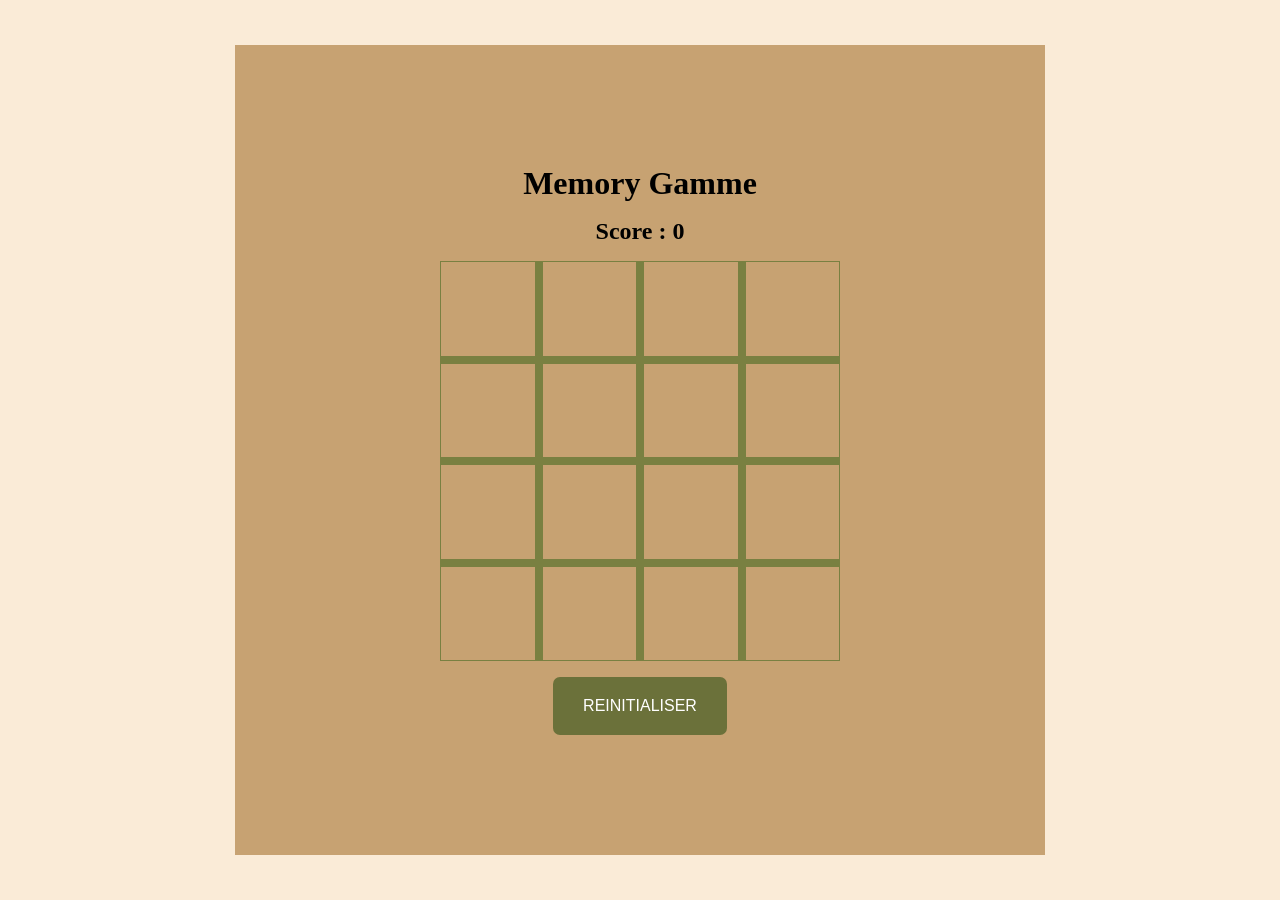
<file: index.html>
<!DOCTYPE html>
<html lang="en">

<head>
    <meta charset="UTF-8">
    <meta name="viewport" content="width=device-width, initial-scale=1.0">
    <title>brief4</title>
    <link rel="stylesheet" href="style.css">
</head>

<body>
    <div class="container">
        <h1>Memory Gamme</h1>
        <h2>Score : <span id="score">0</span></h2>
        <div class="cards"></div>
        <button class="reset-btn" onclick="window.location.reload()">reinitialiser</button>
    </div>


    <script src="script.js"></script>
</body>

</html>
</file>
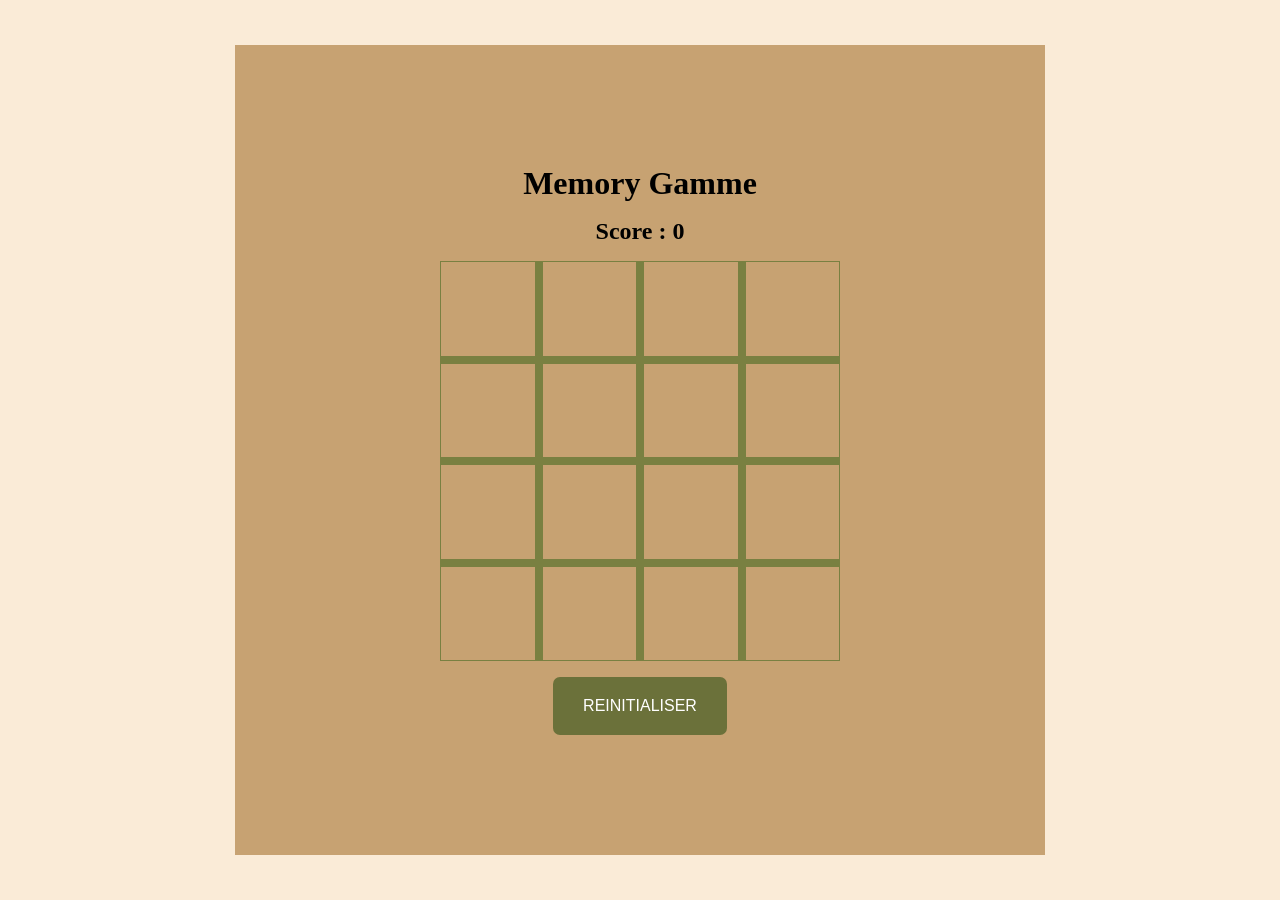
<file: partie1/index.html>
<!DOCTYPE html>
<html lang="en">

<head>
    <meta charset="UTF-8">
    <meta name="viewport" content="width=device-width, initial-scale=1.0">
    <title>Memory Gamme</title>
    <link rel="stylesheet" href="style.css">
</head>

<body>
    <div class="container">
        <h1>Memory Gamme</h1>
        <h2>Score : <span id="score">0</span></h2>
        <div class="cards"></div>
        <button class="reset-btn" onclick="window.location.reload()">reinitialiser</button>
    </div>


    <script src="script.js"></script>
</body>

</html>
</file>
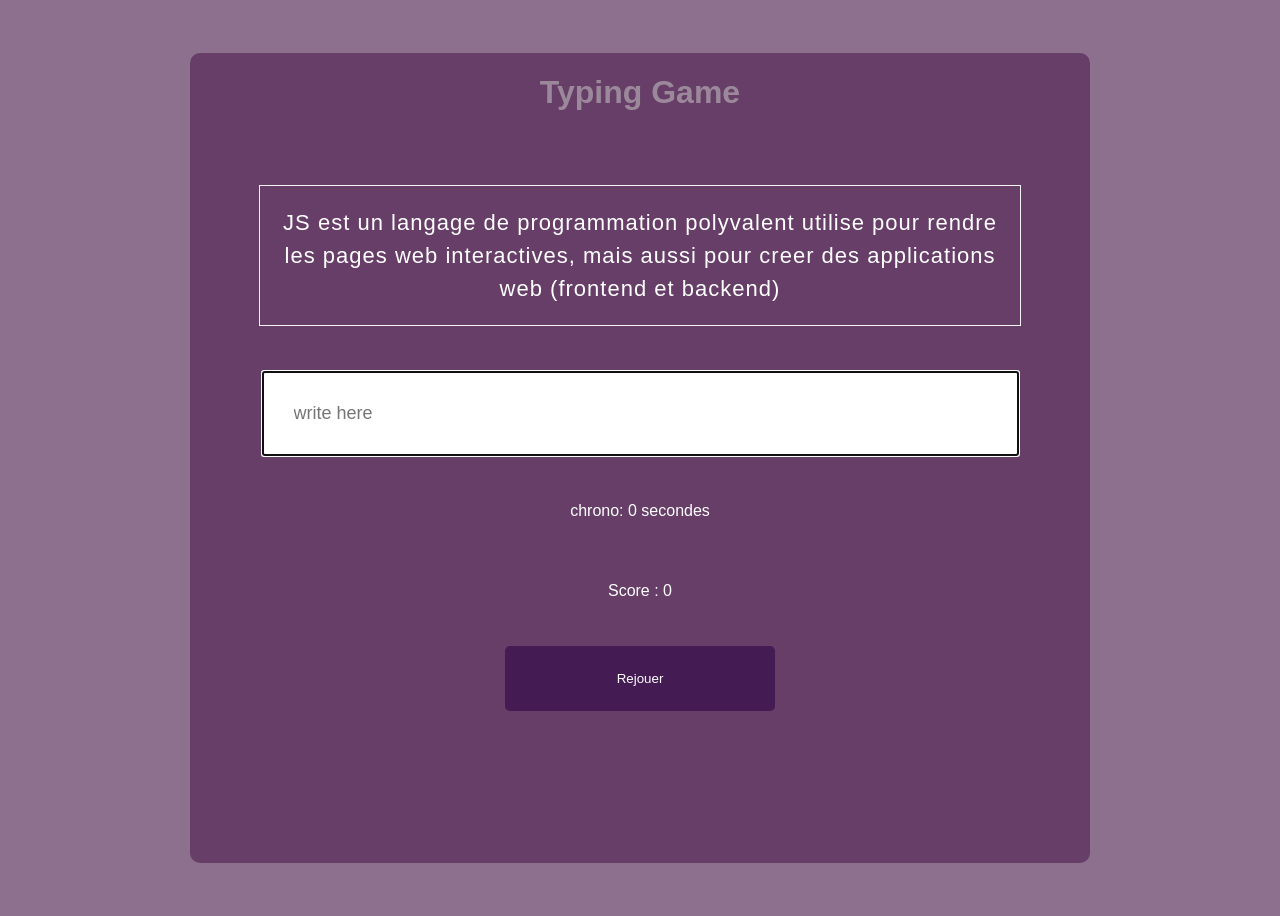
<file: partie2/index.html>
<!DOCTYPE html>
<html lang="fr">
<head>
  <meta charset="UTF-8" />
  <meta name="viewport" content="width=device-width, initial-scale=1.0" />
  <title>Typing Test</title>
  <link rel="stylesheet" href="style.css" />
</head>
<body>
  <div class="container">
    <h1>Typing Game</h1>
    <p id="textpara"></p>

    <input type="text" id="input" placeholder="write here" autocomplete="off" autofocus/>

    <p>chrono: <span id="timer">0</span> secondes</p>
    <p>Score : <span id="score">0</span></p>
    <button id="restart" onclick="window.location.reload()">Rejouer</button>

  </div>

  <script src="script.js"></script>
</body>
</html>
</file>
<file: style.css>
* {
    margin: 0;
    padding: 0;
    box-sizing: border-box;
}

body {
    display: flex;
    justify-content: center;
    height: 100vh;
    align-items: center;
    background-color: antiquewhite;

}

.container {
    height: 90vh;
    width: 90vh;
    background-color: rgb(199, 162, 114);
    gap: 10px;
    display: flex;
    flex-direction: column;
    justify-content: center;
    align-items: center;
    gap: 16px;
}

.reset-btn {
    text-transform: uppercase;
    font-size: 16px;
    color: white;
    padding: 20px 30px;
    border: none;
    border-radius: 7px;
    background-color: rgb(107, 113, 58);
    cursor: pointer;
}



.cards {
    background-color: rgb(121, 128, 65);
    border: 1px solid none;
    width: 400px;
    height: 400px;
    display: grid;
    gap: 6px;
    grid-template-columns: repeat(4,1fr);
    transform-style: preserve-3d;
    perspective: 500px;
    
}
/***styling cardi le div de card dans cards (js)**/
.cardi{
    display: flex;
    justify-content: center;
    align-items: center;
    font-size: 40px;
    background-color: aliceblue;
    position: relative;
    transition: 0.25s;
}
.cardi::after{
    content: '';
    position: absolute;
    inset: 0;
    background-color: rgb(199, 162, 114);
    border: 1px solid rgb(121, 128, 65);
    transform: rotateY(0deg);
    backface-visibility: hidden;
    transition: 0.25s;
}
.cardiOpen:after ,
.cardiMatch:after
{
    transform: rotateY(180deg);
}
.cardi .cardiOpen{
    transform: rotateY(0deg);
}
</file>
<file: partie1/style.css>
* {
    margin: 0;
    padding: 0;
    box-sizing: border-box;
}

body {
    display: flex;
    justify-content: center;
    height: 100vh;
    align-items: center;
    background-color: antiquewhite;

}

.container {
    height: 90vh;
    width: 90vh;
    background-color: rgb(199, 162, 114);
    gap: 10px;
    display: flex;
    flex-direction: column;
    justify-content: center;
    align-items: center;
    gap: 16px;
}

.reset-btn {
    text-transform: uppercase;
    font-size: 16px;
    color: white;
    padding: 20px 30px;
    border: none;
    border-radius: 7px;
    background-color: rgb(107, 113, 58);
    cursor: pointer;
}



.cards {
    background-color: rgb(121, 128, 65);
    border: 1px solid none;
    width: 400px;
    height: 400px;
    display: grid;
    gap: 6px;
    grid-template-columns: repeat(4,1fr);
    transform-style: preserve-3d;
    perspective: 500px;
    
}
/***styling cardi le div de card dans cards (js)**/
.cardi{
    display: flex;
    justify-content: center;
    align-items: center;
    font-size: 40px;
    background-color: aliceblue;
    position: relative;
    transition: 0.25s;
}

.cardi img {
  width: 70px;
  height: 70px;
  object-fit: contain;
  pointer-events: none;
}
.cardi::after{
    content: '';
    position: absolute;
    inset: 0;
    background-color: rgb(199, 162, 114);
    border: 1px solid rgb(121, 128, 65);
    transform: rotateY(0deg);
    backface-visibility: hidden;
    transition: 0.25s;
}
.cardiOpen:after ,
.cardiMatch:after
{
    transform: rotateY(180deg);
}
.cardi .cardiOpen{
    transform: rotateY(0deg);
}
</file>
<file: partie2/style.css>
body {
  font-family: Arial, sans-serif;
  background-color: #8d708d;
  color: white;
  display: flex;
  justify-content: center;
  align-items: center;
  height: 100vh;
}

.container {
  text-align: center;
  background-color: #663e67;
  border-radius: 10px;
  width: 100vh;
  height: 90vh;
  display: flex;
  flex-direction: column;
  align-items: center;
  gap: 30px;
}
h1{
  color: #9b899b;
}

#textpara {
  border: 1px solid whitesmoke;
  font-size: 22px;
  line-height: 1.5;
  letter-spacing: 1px;
  margin-bottom: 15px;
  width: 80%;
  padding: 20px;
}

#textpara span {
  transition: color 0.2s;
}

input {
  width: 77%;
  padding: 30px;
  font-size: 18px;
}

button {
  background-color: #441b53;
  color: white;
  border: none;
  padding: 10px 20px;
  cursor: pointer;
  border-radius: 5px;
  width: 30%;
  height: 8%;
}

button:hover {
  background-color: #fcfcfc;
  color: #441b53;
}
.correct{
  color: green;
}
.incorrect{
  color: red;
}
</file>
